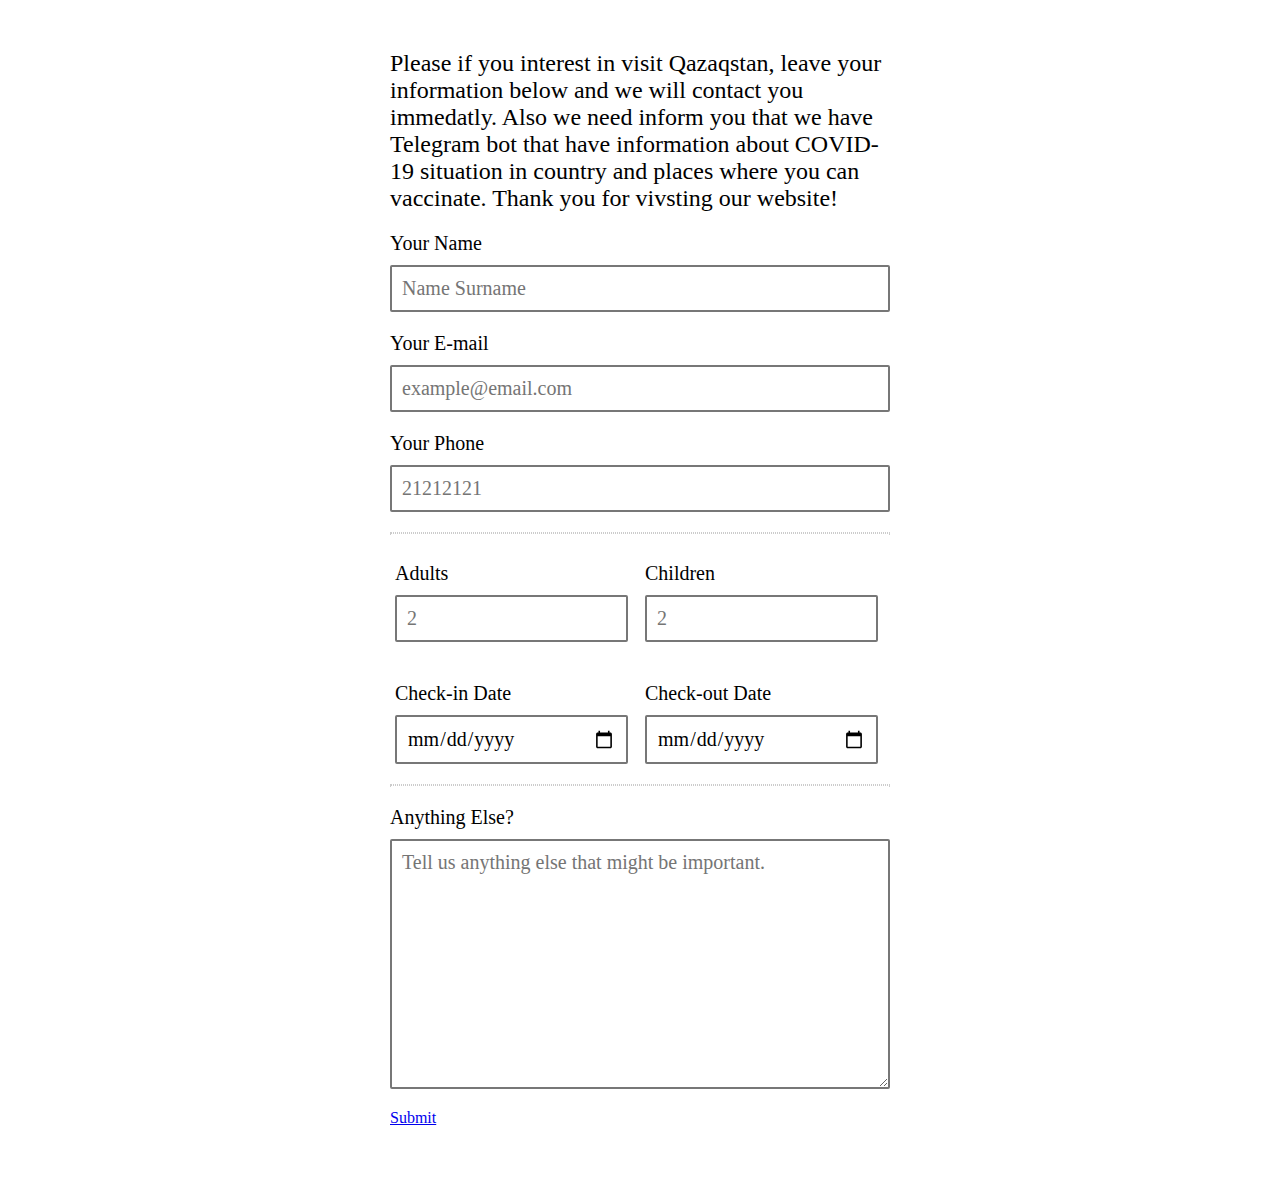
<file: Booking.html>
<html>
   <style>
      body {
      width: 500px;
      margin: 0 auto;
      padding: 50px;
      }
      div.elem-group {
      margin: 20px 0;
      }
      div.elem-group.inlined {
      width: 49%;
      display: inline-block;
      float: left;
      margin-left: 1%;
      }
      label {
      display: block;
      font-family: 'Nanum Gothic';
      padding-bottom: 10px;
      font-size: 1.25em;
      }
      .text{
        font-size: 1.5em;
      }
      input, select, textarea {
      border-radius: 2px;
      border: 2px solid #777;
      box-sizing: border-box;
      font-size: 1.25em;
      font-family: 'Nanum Gothic';
      width: 100%;
      padding: 10px;
      }
      div.elem-group.inlined input {
      width: 95%;
      display: inline-block;
      }
      textarea {
      height: 250px;
      }
      hr {
      border: 1px dotted #ccc;
      }
      button {
      height: 50px;
      background: orange;
      border: none;
      color: white;
      font-size: 1.25em;
      font-family: 'Nanum Gothic';
      border-radius: 4px;
      cursor: pointer;
      }
      button:hover {
      border: 2px solid black;
      }
   </style>
   <script>
      var currentDateTime = new Date();
      var year = currentDateTime.getFullYear();
      var month = (currentDateTime.getMonth() + 1);
      var date = (currentDateTime.getDate() + 1);
      
      if(date < 10) {
      date = '0' + date;
      }
      if(month < 10) {
      month = '0' + month;
      }
      
      var dateTomorrow = year + "-" + month + "-" + date;
      var checkinElem = document.querySelector("#checkin-date");
      var checkoutElem = document.querySelector("#checkout-date");
      
      checkinElem.setAttribute("min", dateTomorrow);
      
      checkinElem.onchange = function () {
      checkoutElem.setAttribute("min", this.value);
      }
   </script>
   <body>
     <div class="text">
       Please if you interest in visit Qazaqstan, leave your information below and we will contact you immedatly. Also we need inform you that we have Telegram bot that have information about COVID-19 situation in country and places where you can vaccinate. Thank you for vivsting our website!
     </div>
      <form action="reservation.php" method="post">
         <div class="elem-group">
            <label for="name">Your Name</label>
            <input type="text" id="name" name="visitor_name" placeholder="Name Surname" pattern=[A-Z\sa-z]{3,20} required>
         </div>
         <div class="elem-group">
            <label for="email">Your E-mail</label>
            <input type="email" id="email" name="visitor_email" placeholder="example@email.com" required>
         </div>
         <div class="elem-group">
            <label for="phone">Your Phone</label>
            <input type="tel" id="phone" name="visitor_phone" placeholder="21212121" pattern=(\d{3})-?\s?(\d{3})-?\s?(\d{4}) required>
         </div>
         <hr>
         <div class="elem-group inlined">
            <label for="adult">Adults</label>
            <input type="number" id="adult" name="total_adults" placeholder="2" min="1" required>
         </div>
         <div class="elem-group inlined">
            <label for="child">Children</label>
            <input type="number" id="child" name="total_children" placeholder="2" min="0" required>
         </div>
         <div class="elem-group inlined">
            <label for="checkin-date">Check-in Date</label>
            <input type="date" id="checkin-date" name="checkin" required>
         </div>
         <div class="elem-group inlined">
            <label for="checkout-date">Check-out Date</label>
            <input type="date" id="checkout-date" name="checkout" required>
         </div>
         <hr>
         <div class="elem-group">
            <label for="message">Anything Else?</label>
            <textarea id="message" name="visitor_message" placeholder="Tell us anything else that might be important." required></textarea>
         </div>
         <a href="index.html">Submit</a>
      </form>
   </body>
</html>
</file>
